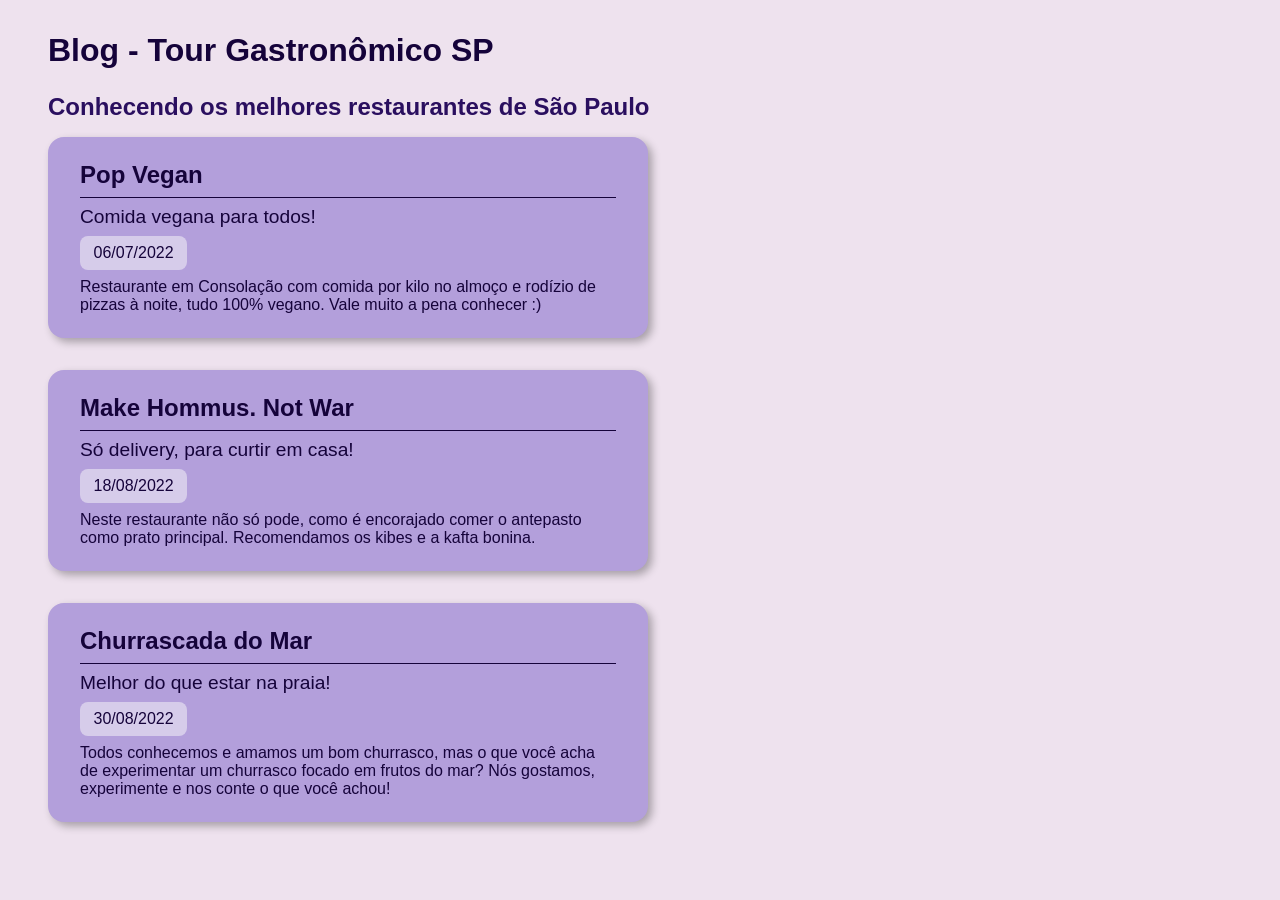
<file: 2_innerTextInnerHTML_ElementosDOM_2022_12_16/index.html>
<!DOCTYPE html>
<html lang="en">
<head>
  <meta charset="UTF-8">
  <meta http-equiv="X-UA-Compatible" content="IE=edge">
  <meta name="viewport" content="width=device-width, initial-scale=1.0">
  <link rel="stylesheet" href="style.css">
  <script defer src="script.js"></script>
  <title>Criar elementos no DOM</title>
</head>
<body>
  <h1><strong>Blog</strong> - Tour Gastronômico SP</h1>
  <h2>Conhecendo os melhores restaurantes de São Paulo</h2>
  <main>
  </main>
</body>
</html>
</file>
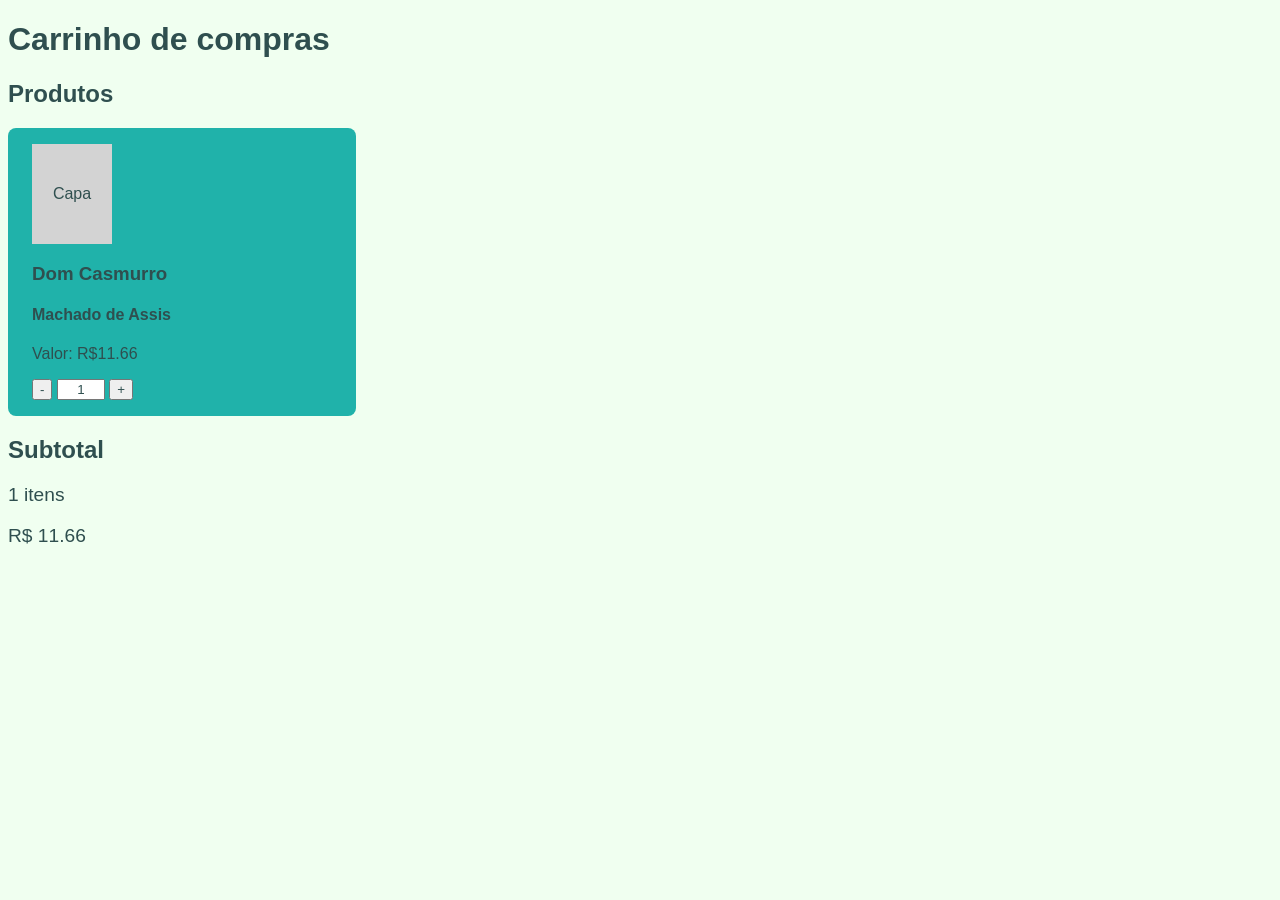
<file: 3_eventListenerEventosMouse_2022_12_18/index.html>
<!DOCTYPE html>
<html lang="en">
<head>
  <meta charset="UTF-8">
  <meta http-equiv="X-UA-Compatible" content="IE=edge">
  <meta name="viewport" content="width=device-width, initial-scale=1.0">
  <script src="script.js" defer></script>
  <link rel="stylesheet" href="style.css">
  <title>Carrinho de compras</title>
</head>
<body>
  <h1>Carrinho de compras</h1>
  <h2>Produtos</h2>
  <section id="carrinho">
    <div class="item-carrinho" id="produto-01">
      <div class="capa"></div>
      <h3>Dom Casmurro</h3>
      <h4>Machado de Assis</h4>
      <p>Valor: R$11.66</p>
      <button id="btn-subtrair-produto-01">-</button>
      <input id="quantidade-produto-01" type="number" value="1" min="0">
      <button id="btn-adicionar-produto-01">+</button>
    </div>
  </section>
  <h2>Subtotal</h2>
  <section id="subtotal">
    <p><span id="quantidade-subtotal">0</span></p>
    <p>R$ <span id="valor-subtotal">0</span></p>
  </section>
</body>
</html>
</file>
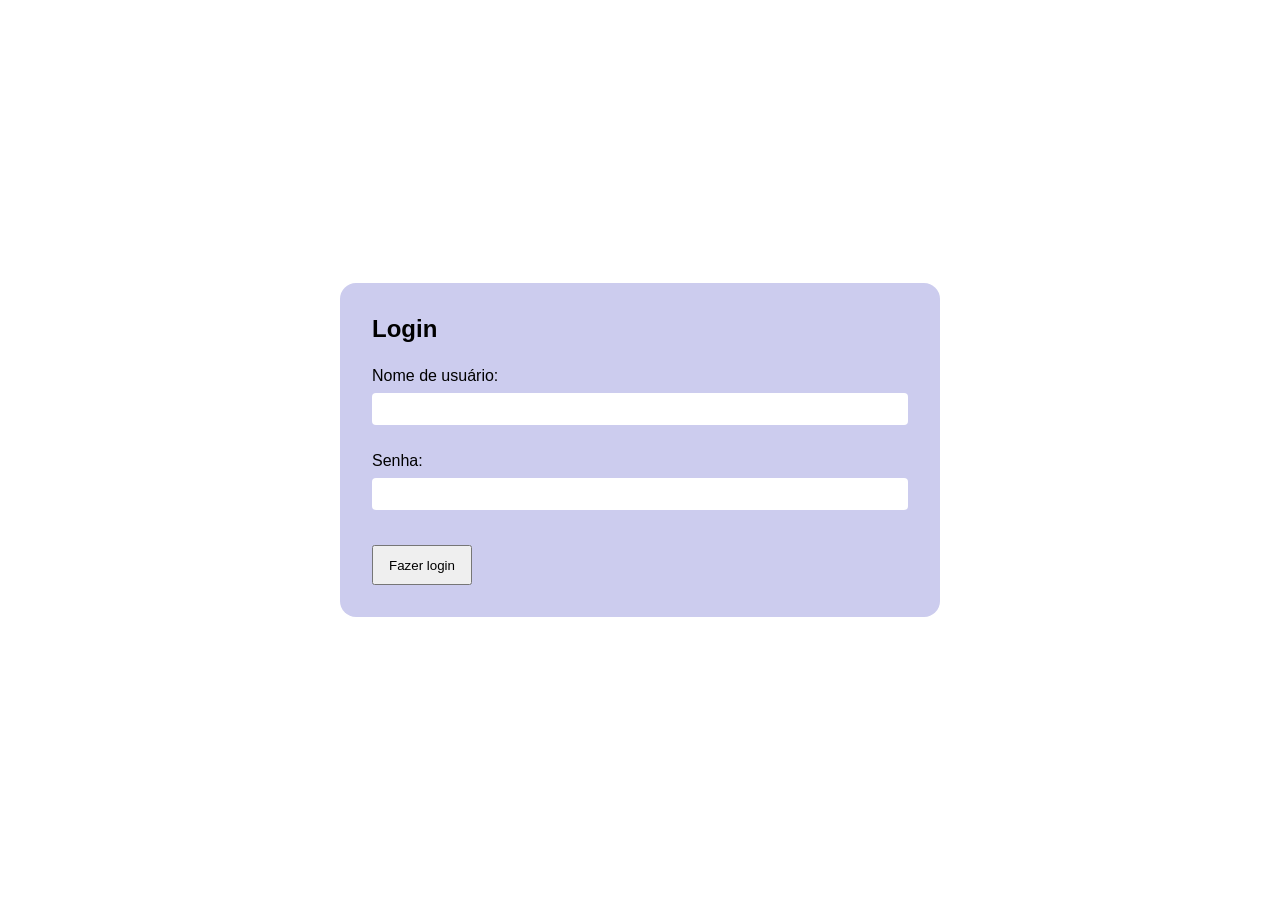
<file: 4_styleClassList_2022_12_23/index.html>
<!DOCTYPE html>
<html lang="en">
<head>
  <meta charset="UTF-8">
  <meta http-equiv="X-UA-Compatible" content="IE=edge">
  <meta name="viewport" content="width=device-width, initial-scale=1.0">
  <link rel="stylesheet" href="style.css">
  <script src="script.js" defer></script>
  <title>Style e ClassList (aula-style-classList) 22/12</title>
</head>
<body>
  <main>
    <section id="login">
      <h2 class="title">Login</h2>
      <form action="">
        <label for="login-usuario">Nome de usuário:</label>
        <input onchange="validateForms()" type="text" id="login-usuario" name="login-usuario" value="" class="">
        <p class="error-text">*Usuário inválido</p>

        <label for="login-senha">Senha:</label>
        <input onchange="validateForms()" type="password" id="login-senha" name="login-senha" value="" class="">
        <p class="error-text">*Sennha incorreta</p>

        <button onclick="showSuccessMessage()" type="button">Fazer login</button>
        <!-- FUNÇÃO PARA BUTTON: onclick="validateForms()"-->
      </form>
      <div class="success-message">
        
    </section>
  </main>
</body>
</html>
</file>
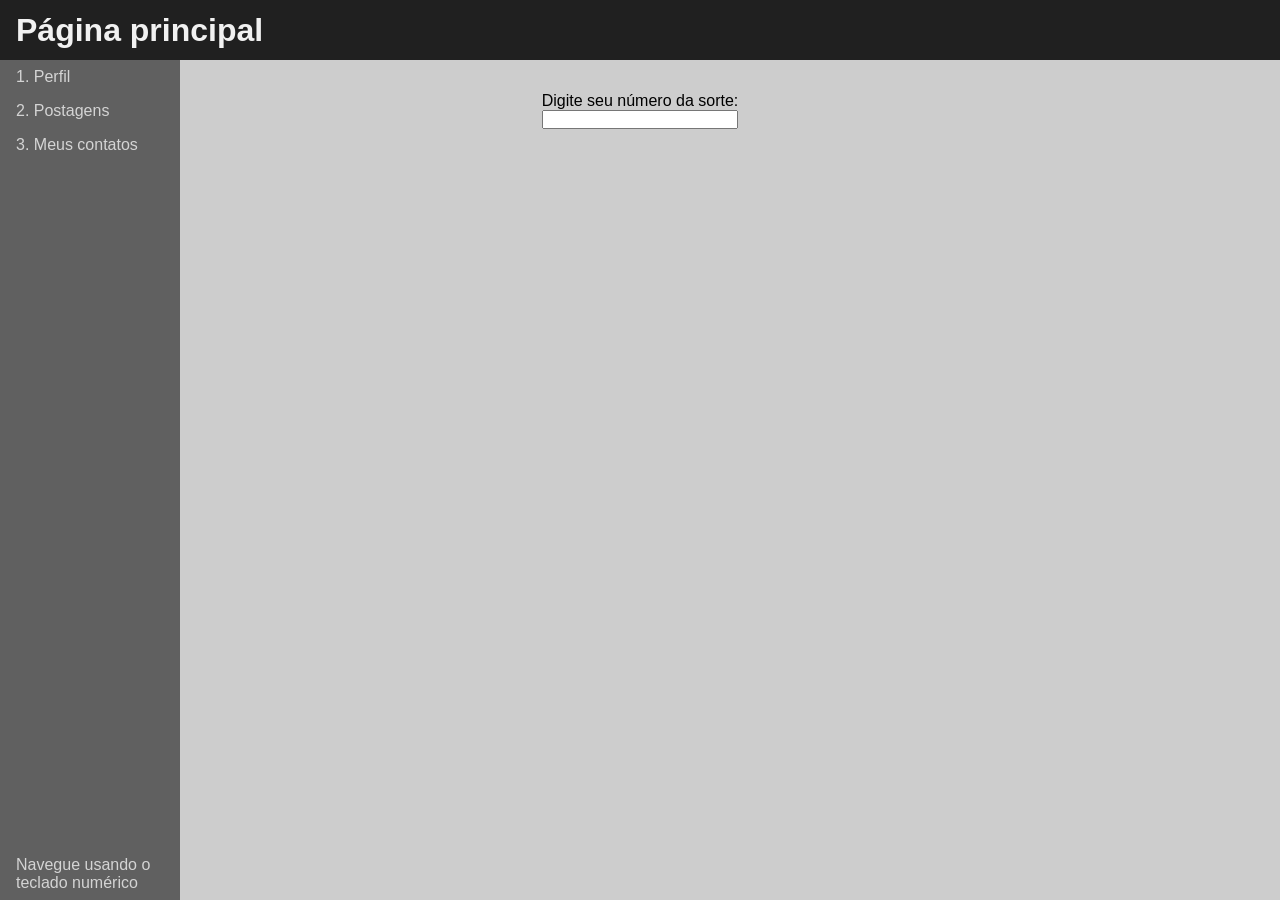
<file: 5_eventos_2023_01_10/index.html>
<!DOCTYPE html>
<html lang="en">
<head>
  <meta charset="UTF-8">
  <meta http-equiv="X-UA-Compatible" content="IE=edge">
  <meta name="viewport" content="width=device-width, initial-scale=1.0">
  <link rel="stylesheet" href="style.css">
  <script src="script.js" defer></script>
  <title>Página principal</title>
</head>
<body>
  <header>
    <h1>Página principal</h1>
  </header>
  <main class="index-main">
    <nav>
      <ol id="nav-principal">
        <li><a id="link-perfil" href="">Perfil</a></li>
        <li><a href="">Postagens</a></li>
        <li><a href="">Meus contatos</a></li>
        <li class="nav-orientacao">Navegue usando o teclado numérico</li>
      </ol>
      <ol id="nav-perfil">
        <li><a id="link-perfil-dados" href="./perfil-dados.html">Meus dados</a></li>
        <li><a href="">Logout</a></li>
      </ol>
    </nav>
    <form action="">
      <label for="numero-da-sorte">Digite seu número da sorte:</label>
      <input type="number" name="numero-da-sorte" id="numero-da-sorte">
    </form>
  </main>
</body>
</html>
</file>
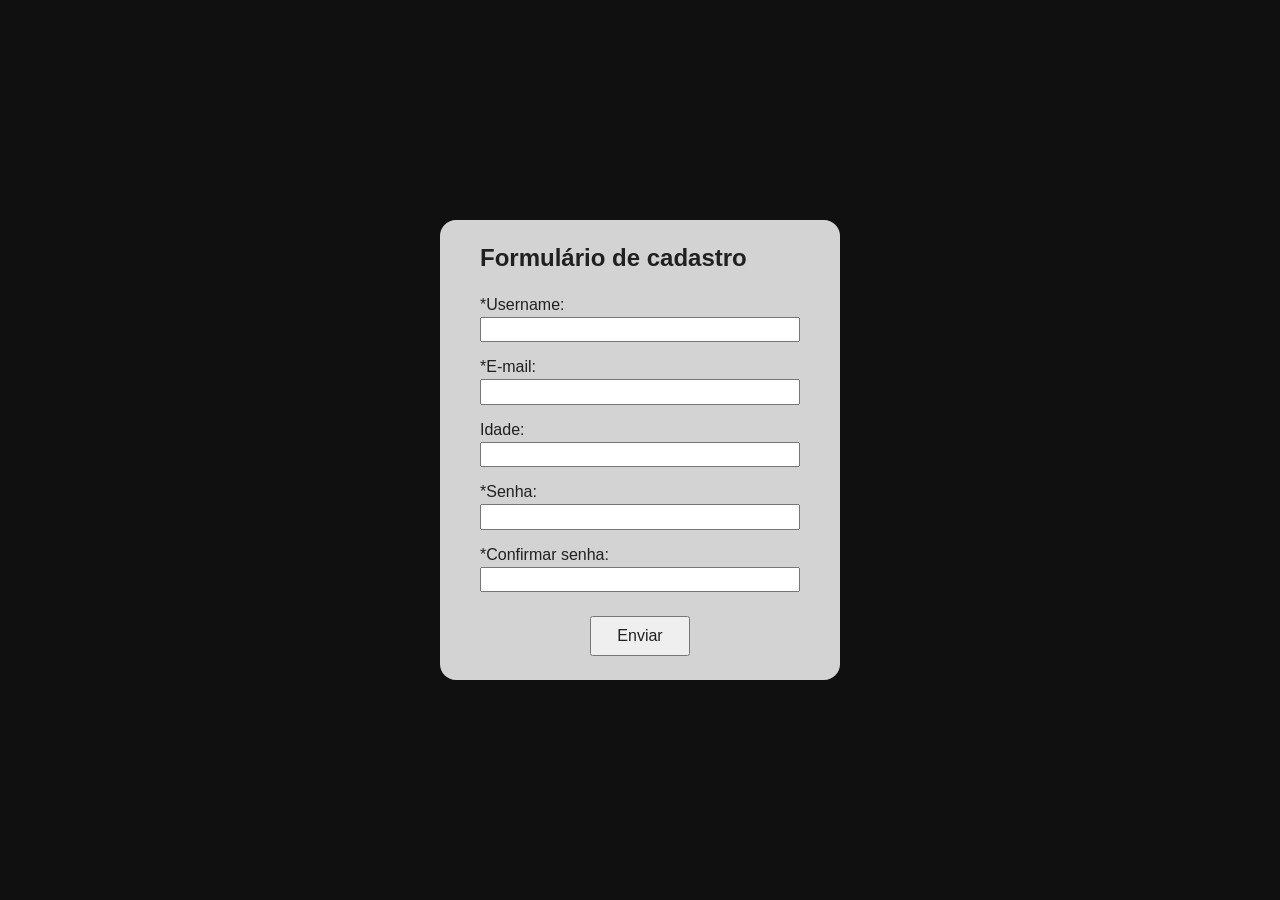
<file: 6_formulários_2023_01_12/index.html>
<!DOCTYPE html>
<html lang="en">
<head>
  <meta charset="UTF-8">
  <meta http-equiv="X-UA-Compatible" content="IE=edge">
  <meta name="viewport" content="width=device-width, initial-scale=1.0">
  <link rel="stylesheet" href="style.css">
  <script src="script.js" defer></script>
  <title>Validação de formulário</title>
</head>
<body>
  <form id='form' action="">
    <h2>Formulário de cadastro</h2>
    <label for="username">*Username:</label>
    <input type="text" id="username" name="username">
    <p id="username-helper" class="helper-text">Mensagem de ajuda</p>

    <label for="email">*E-mail:</label>
    <input type="email" id="email" name="email">
    <p id="email-helper" class="helper-text">Mensagem de ajuda</p>

    <label for="idade">Idade:</label>
    <input type="number" id="idade" name="idade">
    <p id="idade-helper" class="helper-text">Mensagem de ajuda</p>

    <label for="senha">*Senha:</label>
    <input type="password" id="senha" name="senha">
    <p id="senha-helper" class="helper-text">Mensagem de ajuda</p>

    <label for="confirma-senha">*Confirmar senha:</label>
    <input type="password" id="confirma-senha" name="confirma-senha">
    <p id="confirma-senha-helper" class="helper-text">Mensagem de ajuda</p>

    <button type="submit">Enviar</button>
  </form>
</body>
</html>
</file>
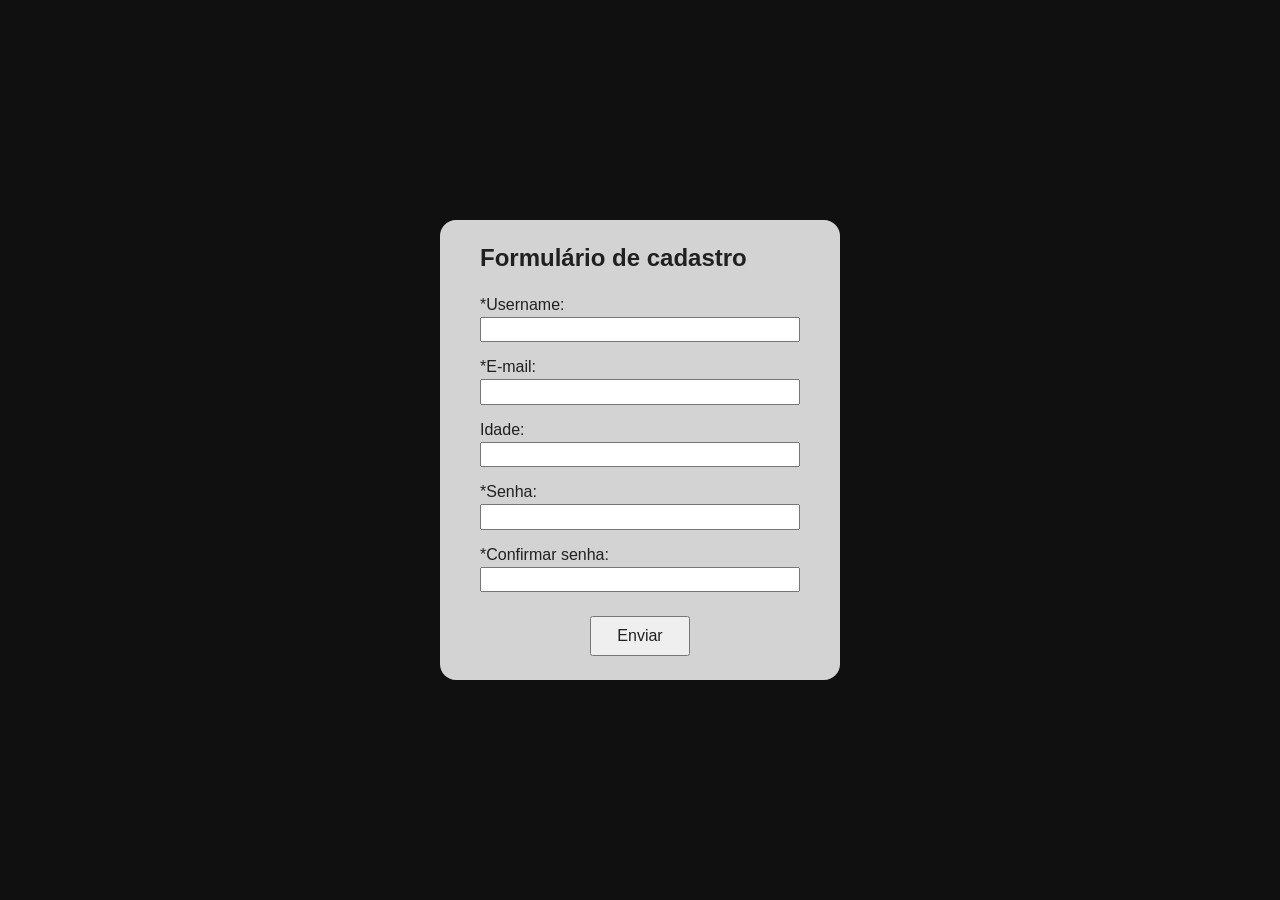
<file: 7_validacao-formularios_2023_01_19/index.html>
<!DOCTYPE html>
<html lang="en">
<head>
  <meta charset="UTF-8">
  <meta http-equiv="X-UA-Compatible" content="IE=edge">
  <meta name="viewport" content="width=device-width, initial-scale=1.0">
  <link rel="stylesheet" href="style.css">
  <script src="script.js" defer></script>
  <title>Validação de formulário</title>
</head>
<body>
  <form action="">
    <h2>Formulário de cadastro</h2>
    <label for="username">*Username:</label>
    <input type="text" id="username" name="username">
    <p id="username-helper" class="helper-text">Mensagem de ajuda</p>

    <label for="email">*E-mail:</label>
    <input type="email" id="email" name="email">
    <p id="email-helper" class="helper-text">Mensagem de ajuda</p>

    <label for="idade">Idade:</label>
    <input type="number" id="idade" name="idade">
    <p id="idade-helper" class="helper-text">Mensagem de ajuda</p>

    <label for="senha">*Senha:</label>
    <input type="password" id="senha" name="senha">
    <p id="senha-helper" class="helper-text">Mensagem de ajuda</p>

    <label for="confirma-senha">*Confirmar senha:</label>
    <input type="password" id="confirma-senha" name="confirma-senha">
    <p id="confirma-senha-helper" class="helper-text">Mensagem de ajuda</p>

    <button type="submit">Enviar</button>
  </form>
</body>
</html>
</file>
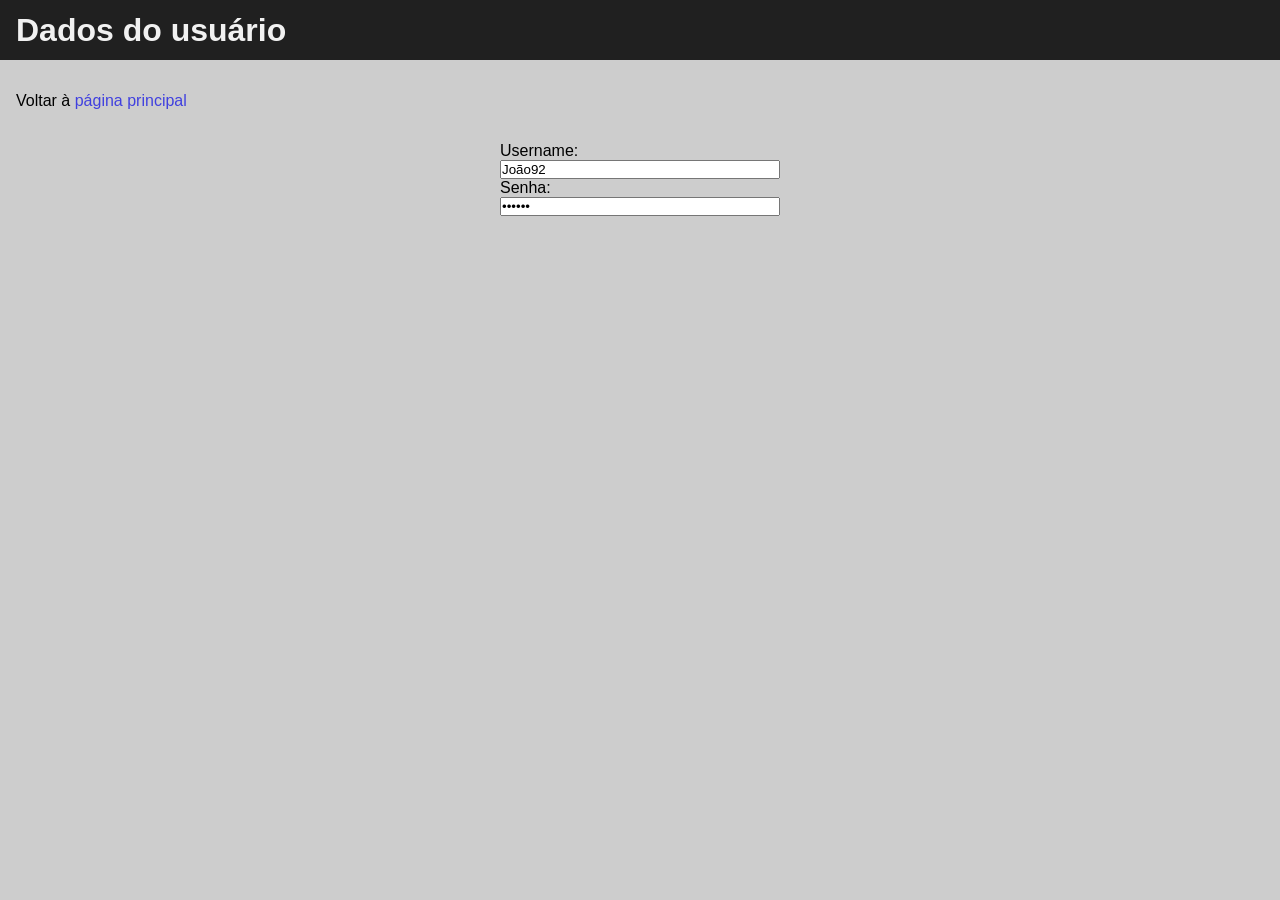
<file: 5_eventos_2023_01_10/perfil-dados.html>
<!DOCTYPE html>
<html lang="en">
<head>
  <meta charset="UTF-8">
  <meta http-equiv="X-UA-Compatible" content="IE=edge">
  <meta name="viewport" content="width=device-width, initial-scale=1.0">
  <script src="script.js" defer></script>
  <link rel="stylesheet" href="style.css">
    <title>Dados do perfil</title>
</head>
<body>
  <header>
    <h1>Dados do usuário</h1>
  </header>
  <main class="perfil-main">
    <p>
      Voltar à <a id="back" href="./index.html">página principal</a>
    </p>
    <form action="">
      <label for="username">Username:</label>
      <input type="text" id="username" name="username" value="João92">
      <label for="senha">Senha:</label>
      <input type="password" id="senha" name="senha" value="123456">
    </form>
  </main>
</body>
</html>
</file>
<file: 2_innerTextInnerHTML_ElementosDOM_2022_12_16/style.css>
* {
    margin: 0;
    padding: 0;
    box-sizing: border-box;
    font-family: Arial, Helvetica, sans-serif;
  }
  
  body {
    padding: 2rem 3rem;
    background-color: rgb(238, 226, 238);
  }
  
  h1 {
    margin-bottom: 1.5rem;
    color: rgb(21, 3, 58);;
  }
  
  h1 strong {
    font-weight: 800;
  }
  
  h2 {
    margin-bottom: 1rem;
    color: rgb(42, 15, 95);;
  }
  
  article {
    background-color: rgb(179, 159, 219);
    padding: 1.5rem 2rem;
    width: 600px;
    border-radius: 16px;
    color: rgb(21, 3, 58);
    box-shadow: 4px 4px 8px rgba(0, 0, 0, .3);
    margin-bottom: 2rem;
  }
  
  article h3 {
    margin-bottom: 0.5rem;
    padding-bottom: .5rem;
    font-size: 1.5rem;
    border-bottom: 1px solid rgb(21, 3, 58);;
  }
  
  article .subtitulo {
    margin-bottom: 0.5rem;
    font-size: 1.2rem;
  }
  
  article .data {
    background-color: rgba(250, 250, 250, .5);
    padding: .5rem;
    border-radius: 8px;
    width: 20%;
    text-align: center;
    margin-bottom: .5rem;
  }
</file>
<file: 3_eventListenerEventosMouse_2022_12_18/style.css>
* {
  box-sizing: content-box;
  font-family: 'Trebuchet MS', 'Lucida Sans Unicode', 'Lucida Grande', 'Lucida Sans', Arial, sans-serif;
  color: darkslategrey;
}

body {
  background-color: honeydew;
}

#carrinho {
  display: flex;
}

.item-carrinho {
  background-color: lightseagreen;
  margin-right: 2rem;
  padding: 1rem 1.5rem;
  width: 300px;
  border-radius: 8px;
}

.capa {
  width: 80px;
  height: 100px;
  background-color: lightgray;
  position: relative;
}

.capa::after {
  content: "Capa";
  position: absolute;
  transform: translate(-50%, -50%);
  top: 50%;
  left: 50%;
}

input {
  width: 40px;
  text-align: center;
}

input::-webkit-outer-spin-button,
input::-webkit-inner-spin-button {
  -webkit-appearance: none;
  margin: 0;
}

#subtotal {
  font-size: 1.2rem;
}
</file>
<file: 4_styleClassList_2022_12_23/style.css>
* {
  margin: 0;
  padding: 0;
  box-sizing: border-box;
  font-family:'Lucida Sans', 'Lucida Sans Regular', 'Lucida Grande', 'Lucida Sans Unicode', Geneva, Verdana, sans-serif;
}

body {
  height: 100vh;
  display: grid;
}

main {
  width: 600px;
  background-color: #CCCCEE;
  margin: auto;
  border-radius: 16px;
}

section {
  padding: 2rem;
}

form {
  display: flex;
  flex-direction: column;
}

form label {
  margin-top: 1.5rem;
}

form button {
  width: 100px;
  height: 40px;
  margin-top: 2rem;
}

input {
  border: none;
  border-radius: 4px;
  height: 32px;
  margin-top: .5rem;
  margin-bottom: .2rem;
  padding: .5rem;
}


/* ----- Estilos dinâmicos ----- */

input.error {
  border: solid 2px #992020;
  background-color: #CCBBBB;
  color: #662020;
}

input.correct {
  background-color: #BBCCBB;
  color: #206620;
}

.error-text {
  display: none;
  font-size: .8rem;
  font-weight: 600;
  color: #992020;
}

.visible {
  display: block;
}
</file>
<file: 5_eventos_2023_01_10/style.css>
* {
  margin: 0;
  padding: 0;
  box-sizing: border-box;
  font-family: Verdana, Geneva, Tahoma, sans-serif;
}

header {
  height: 60px;
  background-color: #202020;
  color: #F1F1F1;
  font-size: 1rem;
  display: flex;
  align-items: center;
  padding: 0 1rem;
}

.index-main {
  height: calc(100vh - 60px);
  display: flex;
  background-color: #CDCDCD;
}

.perfil-main {
  padding: 2rem 1rem;
  height: calc(100vh - 60px);
  background-color: #CDCDCD;
}

.perfil-main a {
  color: #4040DF
}

nav {
  height: calc(100vh - 60px);
  display: flex;
  position: absolute;
}

li {
  padding: .5rem 1rem;
  list-style-position: inside;
}

li:hover {
  background-color: rgba(0,0,0,.25);
}

a {
  text-decoration: none;
  color: inherit;
  width: 100%;
}

#nav-principal {
  width: 180px;
  background-color: #606060;
  color: #D4D4D4;
  display: flex;
  flex-direction: column;
}

.nav-orientacao {
  margin-top: auto;
  list-style-type: none;
}

#nav-perfil {
  display: none;
  background-color: #808080;
  color: #DFDFDF;
}

form {
  margin: 2rem auto;
  display: flex;
  flex-direction: column;
  max-width: 280px;
}
</file>
<file: 6_formulários_2023_01_12/style.css>
* {
  margin: 0;
  padding: 0;
  box-sizing: border-box;
  font-family: Verdana, Geneva, Tahoma, sans-serif;
  color: #202020;
}

body {
  height: 100vh;
  display: flex;
  align-items: center;
  justify-content: center;
  background-color: #101010;
}

form {
  display: flex;
  flex-direction: column;
  width: 400px;
  background-color: lightgray;
  border-radius: 16px;
  padding: 1.5rem 40px;
}

h2 {
  font-size: 1.5rem;
  margin-bottom: 1.5rem;
}

label {
  margin-bottom: .2rem;
  position: relative;
}

label:not(:first-of-type){
  margin-top: 1rem;
}

input {
  padding: .2rem .5rem;
}

.helper-text {
  display: none;
  font-size: .8rem;
  color: darkred;
}

button {
  width: 100px;
  height: 40px;
  margin-top: 1.5rem;
  font-size: 1rem;
  align-self: center;
}

/* ---------- Estilos dinâmicos ---------- */
.required-popup::after {
  content: "*Campo obrigatório";
  position: absolute;
  top: 0;
  right: 0;
  color: #DFDFDF;
  font-size: .65rem;
  padding: .2rem .3rem;
  width: auto;
  display: block;
  background-color: #202020;
}

input.error {
  border: solid 2px #992020;
  background-color: #CCBBBB;
  color: #662020;
}

input.correct {
  background-color: #BBCCBB;
  border: solid 2px #206620;
  color: #206620;
}

.visible {
  display: block;
}
</file>
<file: 7_validacao-formularios_2023_01_19/style.css>
* {
  margin: 0;
  padding: 0;
  box-sizing: border-box;
  font-family: Verdana, Geneva, Tahoma, sans-serif;
  color: #202020;
}

body {
  height: 100vh;
  display: flex;
  align-items: center;
  justify-content: center;
  background-color: #101010;
}

form {
  display: flex;
  flex-direction: column;
  width: 400px;
  background-color: lightgray;
  border-radius: 16px;
  padding: 1.5rem 40px;
}

h2 {
  font-size: 1.5rem;
  margin-bottom: 1.5rem;
}

label {
  margin-bottom: .2rem;
  position: relative;
}

label:not(:first-of-type){
  margin-top: 1rem;
}

input {
  padding: .2rem .5rem;
}

.helper-text {
  display: none;
  font-size: .8rem;
  color: darkred;
}

.orientacao {
  margin-top: 1.5rem;
  font-size: .7rem;
}

button {
  width: 100px;
  height: 40px;
  margin-top: 1.5rem;
  font-size: 1rem;
  align-self: center;
}

/* ---------- Estilos dinâmicos ---------- */
.required-popup::after {
  content: "*Campo obrigatório";
  position: absolute;
  top: 0;
  right: 0;
  color: #DFDFDF;
  font-size: .65rem;
  padding: .2rem .3rem;
  width: auto;
  display: block;
  background-color: #202020;
}

input.error {
  border: solid 2px #992020;
  background-color: #CCBBBB;
  color: #662020;
}

input.correct {
  background-color: #BBCCBB;
  border: solid 2px #206620;
  color: #206620;
}

.visible {
  display: block;
}
</file>
